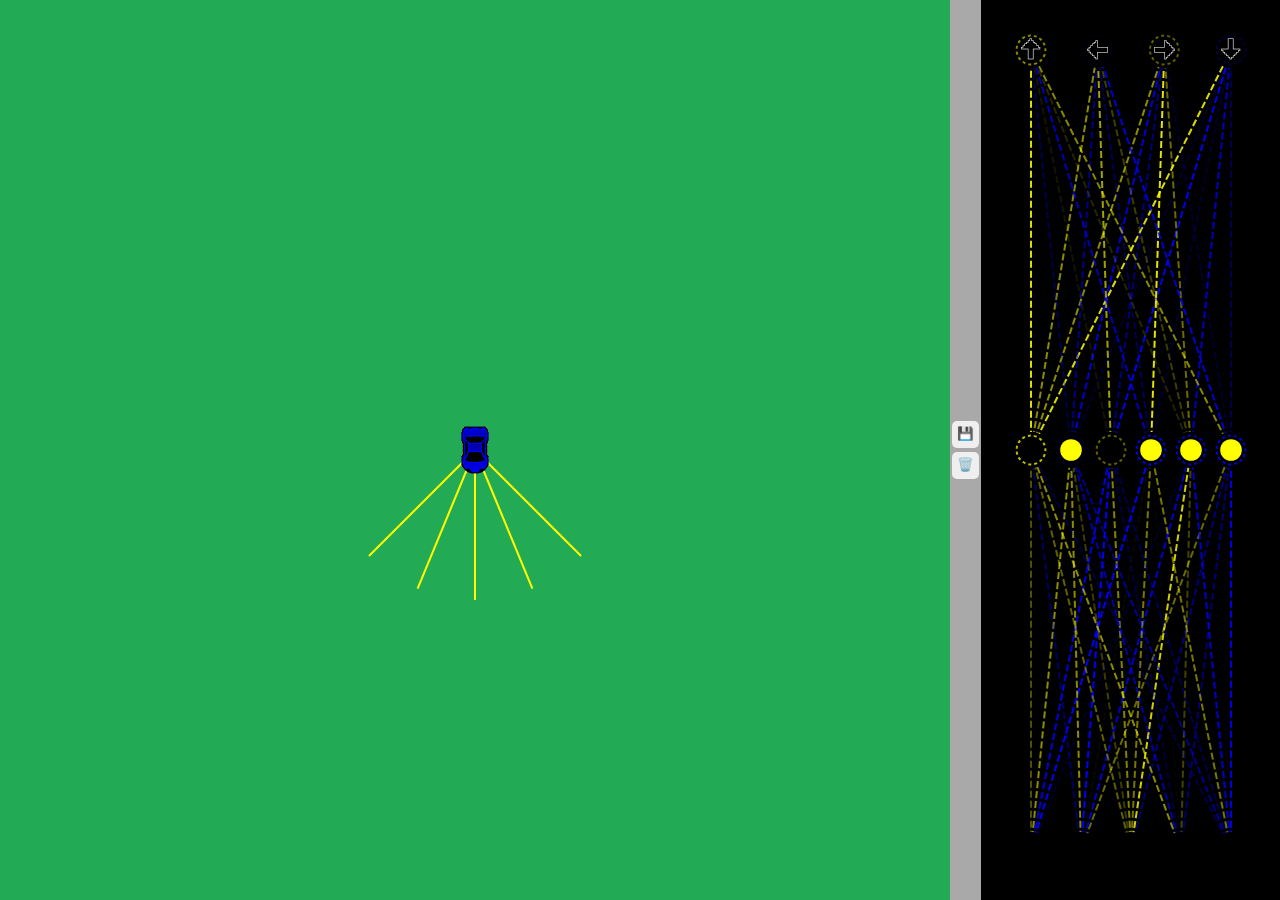
<file: index.html>
<!DOCTYPE html>
    <head>
        <title>Self-driving car - No libraries</title>
        <link rel="stylesheet" href="style.css">
    </head>
    <body>
        <canvas id="carCanvas"></canvas>
        <div id="verticalButtons">
            <button onclick="save()">💾</button>
            <button onclick="discard()">🗑️</button>
        </div>
        <canvas id="networkCanvas"></canvas>
        <script src="world/js/world.js"></script>
        <script src="world/js/viewport.js"></script>
        <script src="world/js/markings/marking.js"></script>
        <script src="world/js/markings/stop.js"></script>
        <script src="world/js/markings/start.js"></script>
        <script src="world/js/markings/crossing.js"></script>
        <script src="world/js/markings/parking.js"></script>
        <script src="world/js/markings/light.js"></script>
        <script src="world/js/markings/target.js"></script>
        <script src="world/js/markings/yield.js"></script>
        <script src="world/js/editors/markingEditor.js"></script>
        <script src="world/js/editors/graphEditor.js"></script>
        <script src="world/js/editors/crossingEditor.js"></script>
        <script src="world/js/editors/stopEditor.js"></script>
        <script src="world/js/editors/startEditor.js"></script>
        <script src="world/js/editors/parkingEditor.js"></script>
        <script src="world/js/editors/lightEditor.js"></script>
        <script src="world/js/editors/targetEditor.js"></script>
        <script src="world/js/editors/yieldEditor.js"></script>
        <script src="world/js/items/tree.js"></script>
        <script src="world/js/items/building.js"></script>
        <script src="world/js/math/utils.js"></script>
        <script src="world/js/math/graph.js"></script>
        <script src="world/js/primitives/point.js"></script>
        <script src="world/js/primitives/segment.js"></script>
        <script src="world/js/primitives/polygon.js"></script>
        <script src="world/js/primitives/envelope.js"></script>

        <script src="visualizer.js"></script>
        <script src="network.js"></script>
        <script src="sensor.js"></script>
        <script src="utils.js"></script>
        <script src="controls.js"></script>
        <script src="car.js"></script>
        <script src="main.js"></script>
    </body>
</html>
</file>
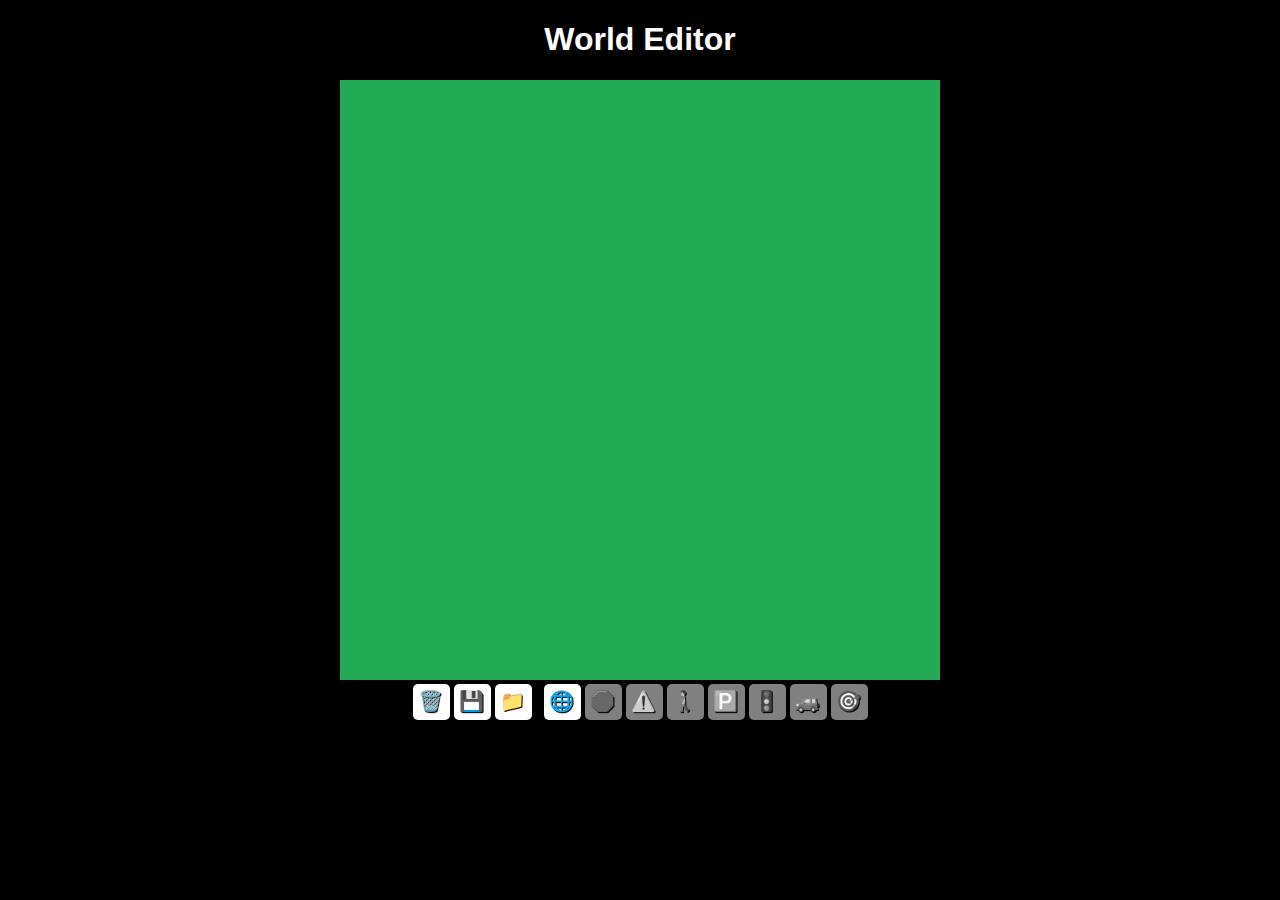
<file: world/index.html>
<!DOCTYPE html>
<html>
  <head>
    <title>World Editor</title>
    <link rel="stylesheet" href="styles.css" />
  </head>
  <body>
    <h1>World Editor</h1>
    <canvas id="myCanvas"></canvas>
    <div id="controls">
      <button onclick="dispose()">🗑️</button>
      <button onclick="save()">💾</button>
      <label for="fileInput" class="file-input-label">
        📁
        <input
          type="file"
          id="fileInput"
          accept=".world"
          onchange="load(event)"
        />
      </label>
      &nbsp;
      <button id="graphBtn" onclick="setMode('graph')">🌐</button>
      <button id="stopBtn" onclick="setMode('stop')">🛑</button>
      <button id="yieldBtn" onclick="setMode('yield')">⚠️</button>
      <button id="crossingBtn" onclick="setMode('crossing')">🚶</button>
      <button id="parkingBtn" onclick="setMode('parking')">🅿️</button>
      <button id="lightBtn" onclick="setMode('light')">🚦</button>
      <button id="startBtn" onclick="setMode('start')">🚙</button>
      <button id="targetBtn" onclick="setMode('target')">🎯</button>
    </div>

    <script src="js/world.js"></script>
    <script src="js/viewport.js"></script>
    <script src="js/markings/marking.js"></script>
    <script src="js/markings/stop.js"></script>
    <script src="js/markings/start.js"></script>
    <script src="js/markings/crossing.js"></script>
    <script src="js/markings/parking.js"></script>
    <script src="js/markings/light.js"></script>
    <script src="js/markings/target.js"></script>
    <script src="js/markings/yield.js"></script>
    <script src="js/editors/markingEditor.js"></script>
    <script src="js/editors/graphEditor.js"></script>
    <script src="js/editors/crossingEditor.js"></script>
    <script src="js/editors/stopEditor.js"></script>
    <script src="js/editors/startEditor.js"></script>
    <script src="js/editors/parkingEditor.js"></script>
    <script src="js/editors/lightEditor.js"></script>
    <script src="js/editors/targetEditor.js"></script>
    <script src="js/editors/yieldEditor.js"></script>
    <script src="js/items/tree.js"></script>
    <script src="js/items/building.js"></script>
    <script src="js/math/utils.js"></script>
    <script src="js/math/graph.js"></script>
    <script src="js/primitives/point.js"></script>
    <script src="js/primitives/segment.js"></script>
    <script src="js/primitives/polygon.js"></script>
    <script src="js/primitives/envelope.js"></script>
    <script>
      myCanvas.width = 600;
      myCanvas.height = 600;

      const ctx = myCanvas.getContext("2d");

      const worldString = localStorage.getItem("world");
      const worldInfo = worldString ? JSON.parse(worldString) : null;
      let world = worldInfo ? World.load(worldInfo) : new World(new Graph());
      const graph = world.graph;

      const viewport = new Viewport(myCanvas, world.zoom, world.offset);

      const tools = {
        graph: { button: graphBtn, editor: new GraphEditor(viewport, graph) },
        stop: { button: stopBtn, editor: new StopEditor(viewport, world) },
        crossing: {
          button: crossingBtn,
          editor: new CrossingEditor(viewport, world)
        },
        start: { button: startBtn, editor: new StartEditor(viewport, world) },
        parking: {
          button: parkingBtn,
          editor: new ParkingEditor(viewport, world)
        },
        light: { button: lightBtn, editor: new LightEditor(viewport, world) },
        target: {
          button: targetBtn,
          editor: new TargetEditor(viewport, world)
        },
        yield: { button: yieldBtn, editor: new YieldEditor(viewport, world) }
      };

      let oldGraphHash = graph.hash();

      setMode("graph");

      animate();

      function animate() {
        viewport.reset();
        if (graph.hash() != oldGraphHash) {
          world.generate();
          oldGraphHash = graph.hash();
        }
        const viewPoint = scale(viewport.getOffset(), -1);
        world.draw(ctx, viewPoint);
        ctx.globalAlpha = 0.3;
        for (const tool of Object.values(tools)) {
          tool.editor.display();
        }
        requestAnimationFrame(animate);
      }

      function dispose() {
        tools["graph"].editor.dispose();
        world.markings.length = 0;
      }

      function save() {
        world.zoom = viewport.zoom;
        world.offset = viewport.offset;

        const element = document.createElement("a");
        element.setAttribute(
          "href",
          "data:application/json;charset=utf-8," +
            encodeURIComponent(JSON.stringify(world))
        );

        const fileName = "name.world";
        element.setAttribute("download", fileName);

        element.click();

        localStorage.setItem("world", JSON.stringify(world));
      }

      function load(event) {
        const file = event.target.files[0];

        if (!file) {
          alert("No file selected.");
          return;
        }

        const reader = new FileReader();
        reader.readAsText(file);

        reader.onload = (evt) => {
          const fileContent = evt.target.result;
          const jsonData = JSON.parse(fileContent);
          world = World.load(jsonData);
          localStorage.setItem("world", JSON.stringify(world));
          location.reload();
        };
      }

      function setMode(mode) {
        dissableEditors();
        tools[mode].button.style.backgroundColor = "white";
        tools[mode].button.style.filter = "";
        tools[mode].editor.enable();
      }

      function dissableEditors() {
        for (const tool of Object.values(tools)) {
          tool.button.style.backgroundColor = "gray";
          tool.button.style.filter = "grayscale(100%)";
          tool.editor.disable();
        }
      }
    </script>
  </body>
</html>
</file>
<file: style.css>
body {
  margin: 0;
  background: darkgray;
  overflow: hidden;
  display: flex;
  justify-content: center;
  align-items: center;
}

#verticalButtons {
  display: flex;
  flex-direction: column;
}

button {
  border: none;
  border-radius: 5px;
  padding: 5px 5px 7px 5px;
  margin: 2px;
  cursor: pointer;
}
button:hover {
  background: blue;
}

#networkCanvas {
  background: black;
}
#carCanvas {
  background: #2a5;
}
</file>
<file: world/styles.css>
body {
  background-color: black;
  text-align: center;
}

h1 {
  color: white;
  font-family: Arial;
}

#myCanvas {
  background-color: #2a5;
}

button,
.file-input-label {
  display: inline-block;
  background-color: white;
  font-size: 20px;
  padding: 5px 7px 7px 5px;
  border: none;
  border-radius: 5px;
  text-shadow: 1px 1px black;
  cursor: pointer;
}

input[type="file"] {
  display: none;
}
</file>
